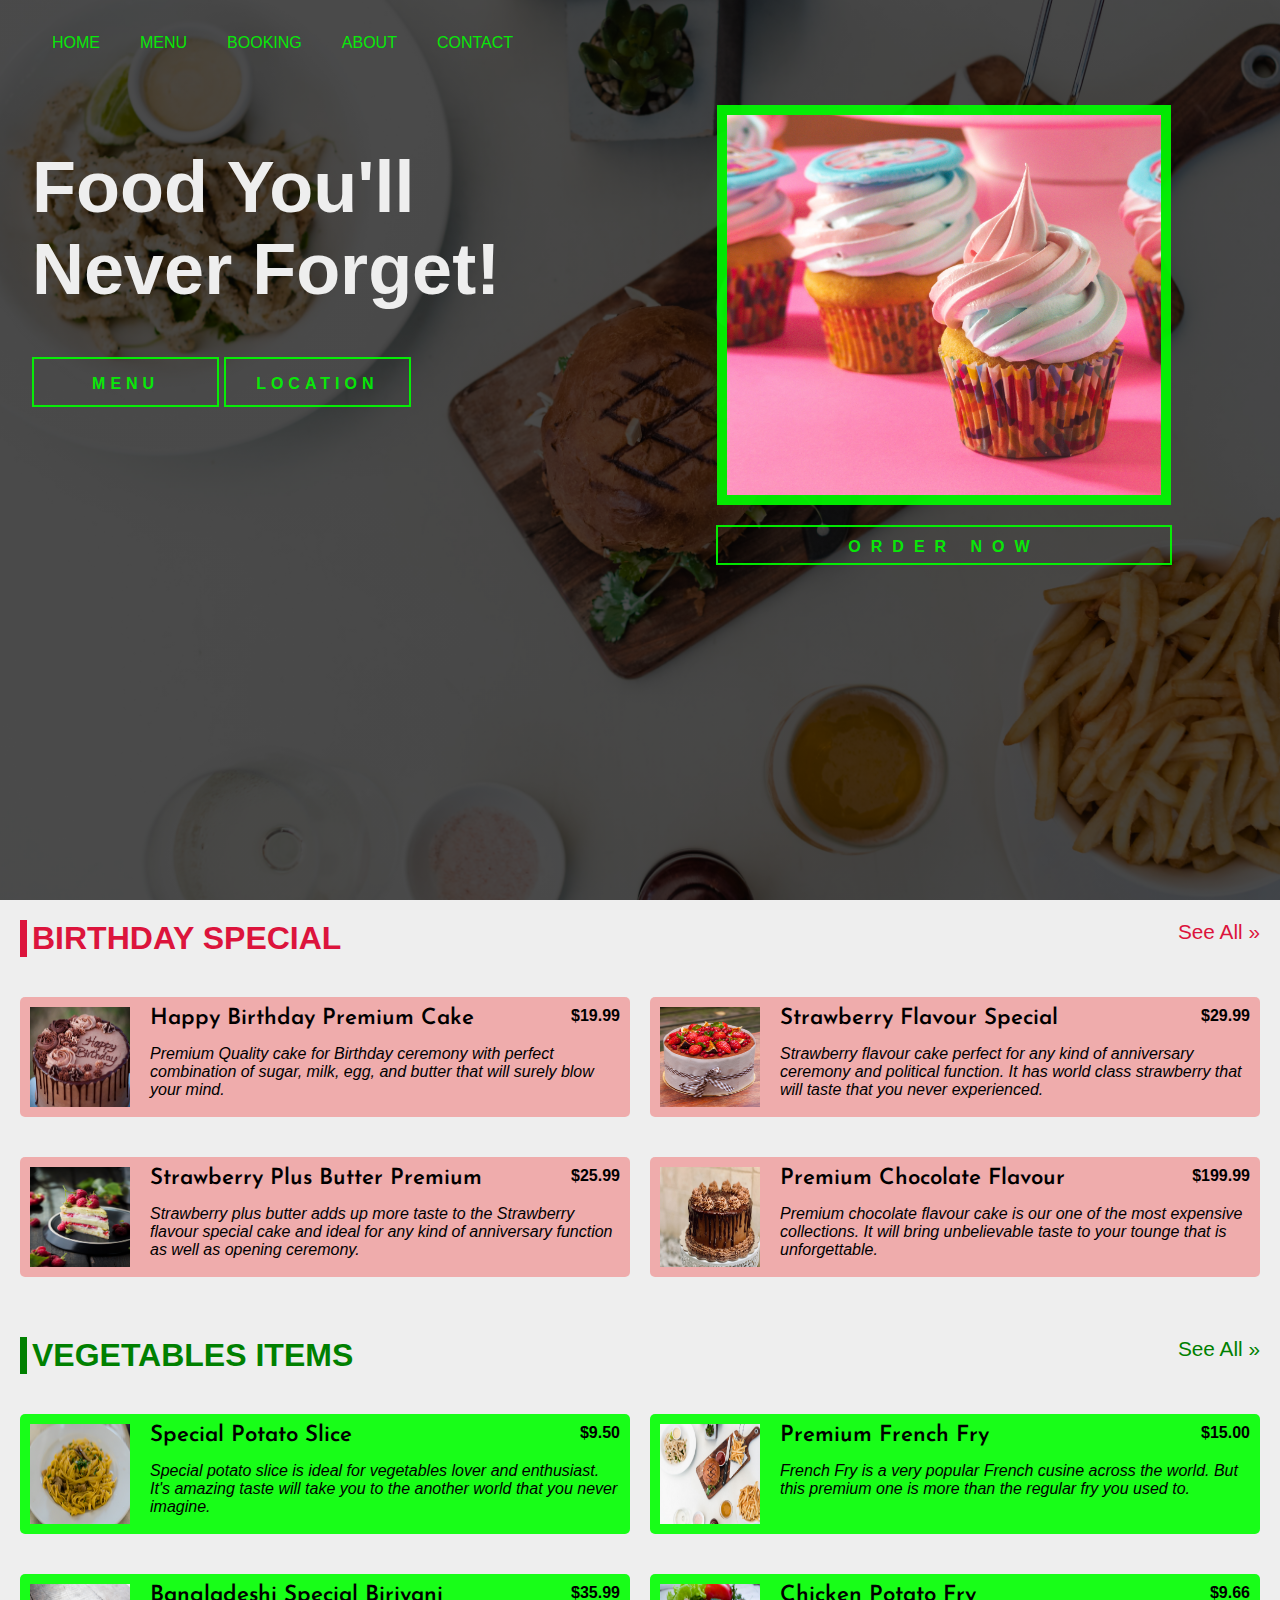
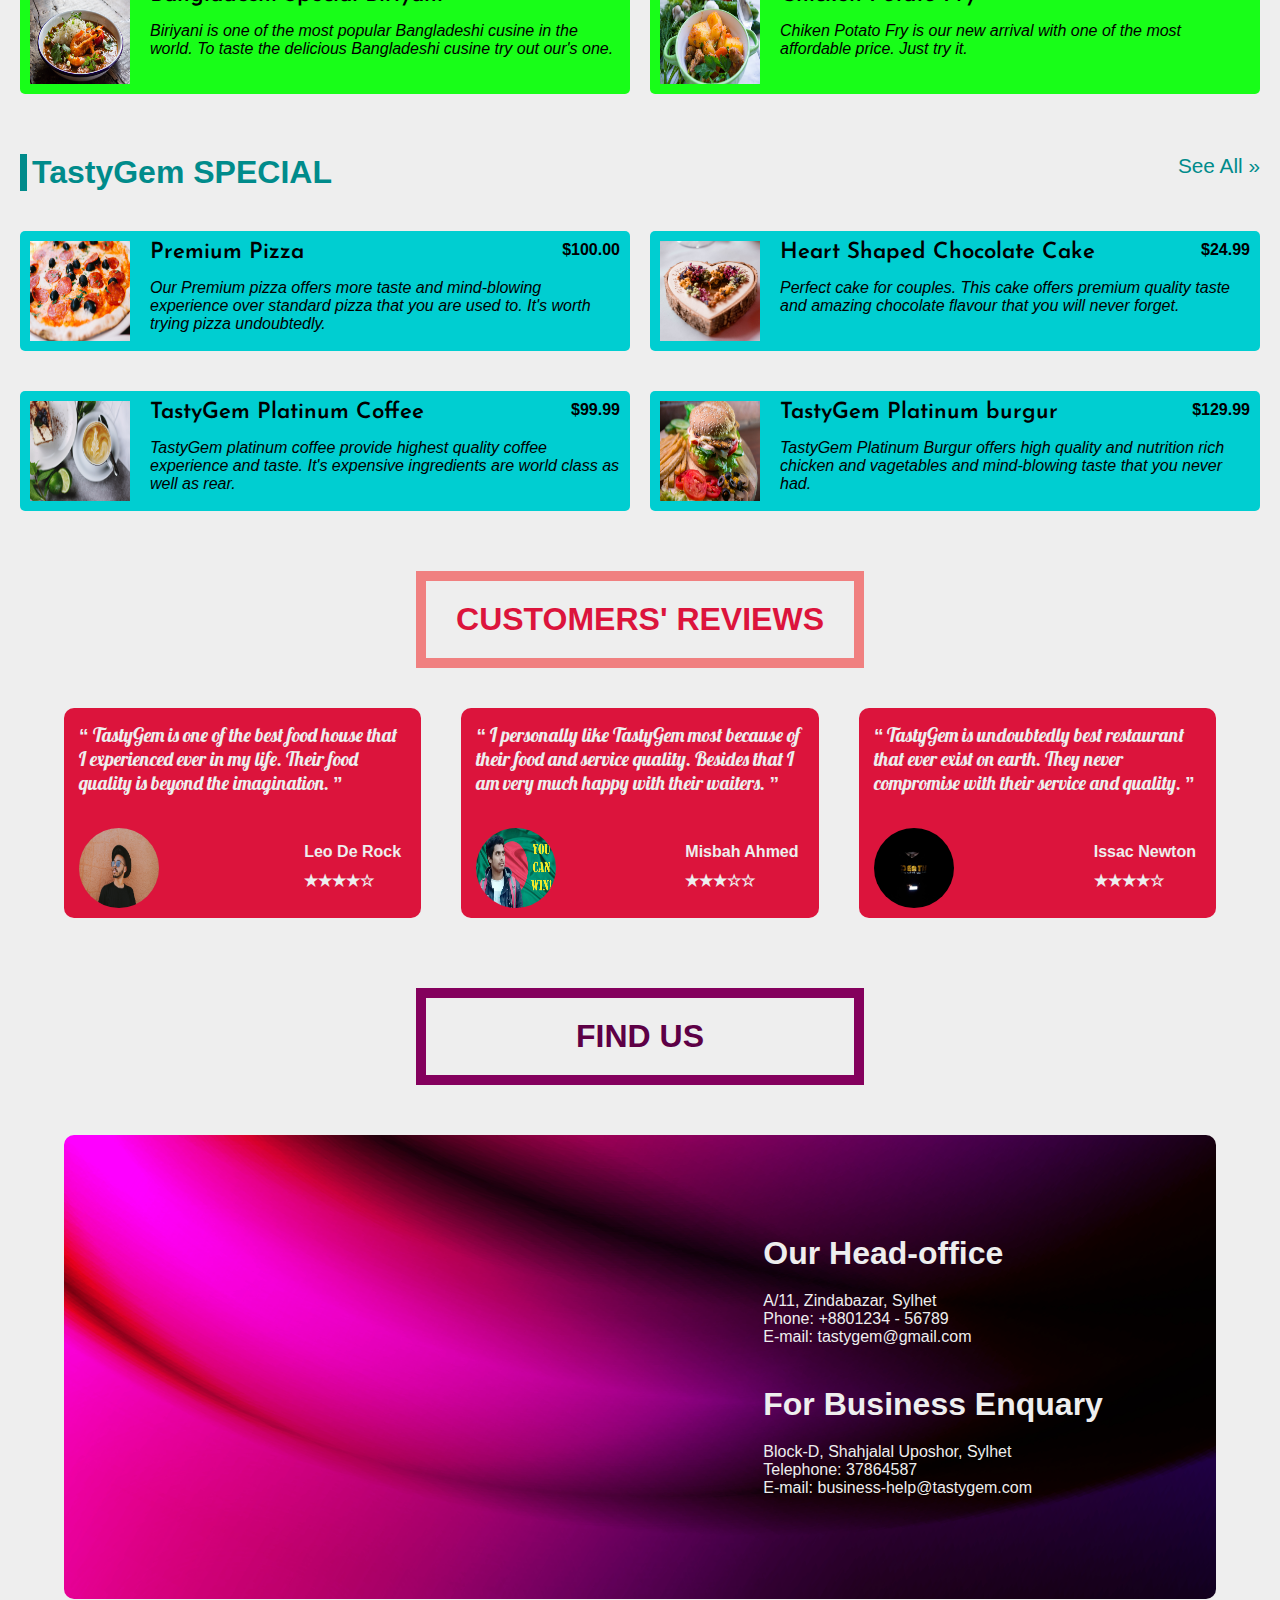
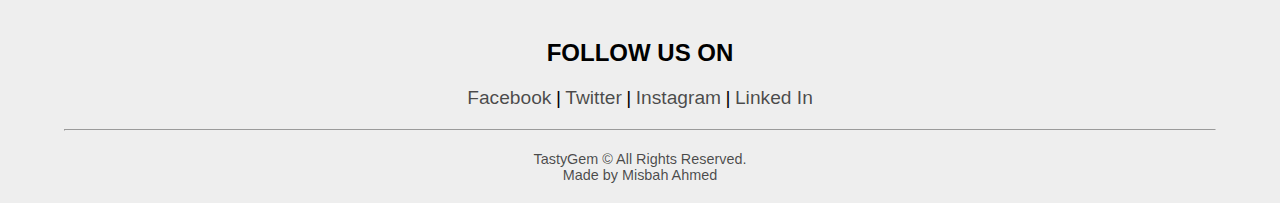
<file: index.html>
<!DOCTYPE html>
<html lang="en">
<head>
  <meta charset="UTF-8">
  <meta name="viewport" content="width=device-width, initial-scale=1.0">
  <meta http-equiv="X-UA-Compatible" content="ie=edge">
  <title>TastyGem - Food you'll never forget</title>
  <link rel="preconnect" href="https://fonts.googleapis.com">
<link rel="preconnect" href="https://fonts.gstatic.com" crossorigin>
<link href="https://fonts.googleapis.com/css2?family=Josefin+Sans&display=swap" rel="stylesheet">
  <link rel="stylesheet" href="style.css">
</head>
<body>
  <div class="main-container">
    <section id="header">
      <nav>
        <div class="navbar">
          <!--<h2>TastyGem</h2> -->
          <ul>
            <li><a href="index.html">HOME</a></li>
            <li><a href="menu.html">MENU</a></li>
            <li><a href="booking.html">BOOKING</a></li>
            <li><a href="about.html">ABOUT</a></li>
            <li><a href="contact.html">CONTACT</a></li>
          </ul>
        </div>
        <div class="nav-headlines">
          <div class="head-left">
            <h1>Food You'll<br>Never Forget!</h1>
            <div class="head-title-btn">
              <a href="#">MENU</a>
              <a href="#location">LOCATION</a>
            </div>
          </div>
          <div class="head-right">
            <div class="head-right-pic">
              <img src="pics/cake.jpg" alt="cake">
            </div>
            <div class="head-right-order-btn">
              <a href="#">ORDER NOW</a>
            </div>
          </div>
        </div>
      </nav>
    </section>

    <!-- Cake menu section -->
    <section id="menu-one">
      <div class="birthday-cake">
        <div class="b-cake-headline">
          <h1>BIRTHDAY SPECIAL</h1>
          <a href="#">See All &raquo;</a>
        </div>
        <div class="inner-birthday-cake-div">
          <div class="b-cake b-cake-one">
            <div class="inner-b-cake">
              <div class="inner-b-cake-pic">
                <img src="pics/birthday.jpg">
              </div>
              <div class="inner-b-cake-description">
                <div class="head-price">
                  <a href="#">Happy Birthday Premium Cake</a>
                  <p>$19.99</p>
                </div>
                <div class="head-description">
                  <p><em>Premium Quality cake for Birthday ceremony with perfect combination of sugar, milk, egg, and butter that will surely blow your mind.</em></p>
                </div>
              </div>
            </div>
          </div>

          <div class="b-cake b-cake-two">
            <div class="inner-b-cake">
              <div class="inner-b-cake-pic">
                <img src="pics/birthday-cake-2.jpg">
              </div>
              <div class="inner-b-cake-description">
                <div class="head-price">
                  <a href="#">Strawberry Flavour Special</a>
                  <p>$29.99</p>
                </div>
                <div class="head-description">
                  <p><em>Strawberry flavour cake perfect for any kind of anniversary ceremony and political function. It has world class strawberry that will taste that you never experienced.</em></p>
                </div>
              </div>
            </div>
          </div>

          <div class="b-cake b-cake-three">
            <div class="inner-b-cake">
              <div class="inner-b-cake-pic">
                <img src="pics/cake-2.jpg">
              </div>
              <div class="inner-b-cake-description">
                <div class="head-price">
                  <a href="#">Strawberry Plus Butter Premium</a>
                  <p>$25.99</p>
                </div>
                <div class="head-description">
                  <p><em>Strawberry plus butter adds up more taste to the Strawberry flavour special cake and ideal for any kind of anniversary function as well as opening ceremony.</em></p>
                </div>
              </div>
            </div>
          </div>

          <div class="b-cake b-cake-four">
            <div class="inner-b-cake">
              <div class="inner-b-cake-pic">
                <img src="pics/cake-4.jpg">
              </div>
              <div class="inner-b-cake-description">
                <div class="head-price">
                  <a href="#">Premium Chocolate Flavour</a>
                  <p>$199.99</p>
                </div>
                <div class="head-description">
                  <p><em>Premium chocolate flavour cake is our one of the most expensive collections. It will bring unbelievable taste to your tounge that is unforgettable.</em></p>
                </div>
              </div>
            </div>
          </div>
        </div>
      </div>
    </section>

    <!-- Menu two -->
    <section id="menu-two">
      <div class="birthday-cake">
        <div class="b-cake-headline">
          <h1 style="color: green;border-left: 7px solid green;">VEGETABLES ITEMS</h1>
          <a href="#" style="color: green;">See All &raquo;</a>
        </div>
        <div class="inner-birthday-cake-div">
          <div class="b-cake b-cake-one">
            <div class="inner-b-cake" style="background-color: rgba(0, 255, 0, 0.9);">
              <div class="inner-b-cake-pic">
                <img src="pics/food.jpg">
              </div>
              <div class="inner-b-cake-description">
                <div class="head-price">
                  <a href="#">Special Potato Slice</a>
                  <p>$9.50</p>
                </div>
                <div class="head-description">
                  <p><em>Special potato slice is ideal for vegetables lover and enthusiast. It's amazing taste will take you to the another world that you never imagine.</em></p>
                </div>
              </div>
            </div>
          </div>

          <div class="b-cake b-cake-two">
            <div class="inner-b-cake" style="background-color: rgba(0, 255, 0, 0.9);">
              <div class="inner-b-cake-pic">
                <img src="pics/food-2.jpg">
              </div>
              <div class="inner-b-cake-description">
                <div class="head-price">
                  <a href="#">Premium French Fry</a>
                  <p>$15.00</p>
                </div>
                <div class="head-description">
                  <p><em>French Fry is a very popular French cusine across the world. But this premium one is more than the regular fry you used to.</em></p>
                </div>
              </div>
            </div>
          </div>

          <div class="b-cake b-cake-three">
            <div class="inner-b-cake" style="background-color: rgba(0, 255, 0, 0.9);">
              <div class="inner-b-cake-pic">
                <img src="pics/food-3.jpg">
              </div>
              <div class="inner-b-cake-description">
                <div class="head-price">
                  <a href="#">Bangladeshi Special Biriyani</a>
                  <p>$35.99</p>
                </div>
                <div class="head-description">
                  <p><em>Biriyani is one of the most popular Bangladeshi cusine in the world. To taste the delicious Bangladeshi cusine try out our's one.</em></p>
                </div>
              </div>
            </div>
          </div>

          <div class="b-cake b-cake-four">
            <div class="inner-b-cake" style="background-color: rgba(0, 255, 0, 0.9);">
              <div class="inner-b-cake-pic">
                <img src="pics/food-4.jpg">
              </div>
              <div class="inner-b-cake-description">
                <div class="head-price">
                  <a href="#">Chicken Potato Fry</a>
                  <p>$9.66</p>
                </div>
                <div class="head-description">
                  <p><em>Chiken Potato Fry is our new arrival with one of the most affordable price. Just try it.</em></p>
                </div>
              </div>
            </div>
          </div>
        </div>
      </div>
    </section>

    <!-- Menu three -->
    <section id="menu-three">
      <div class="birthday-cake">
        <div class="b-cake-headline">
          <h1 style="color: darkcyan;border-left: 7px solid	darkcyan;">TastyGem SPECIAL</h1>
          <a href="#" style="color: darkcyan;">See All &raquo;</a>
        </div>
        <div class="inner-birthday-cake-div">
          <div class="b-cake b-cake-one">
            <div class="inner-b-cake" style="background-color: darkturquoise;">
              <div class="inner-b-cake-pic">
                <img src="pics/pizza.jpg">
              </div>
              <div class="inner-b-cake-description">
                <div class="head-price">
                  <a href="#">Premium Pizza</a>
                  <p>$100.00</p>
                </div>
                <div class="head-description">
                  <p><em>Our Premium pizza offers more taste and mind-blowing experience over standard pizza that you are used to. It's worth trying pizza undoubtedly.</em></p>
                </div>
              </div>
            </div>
          </div>

          <div class="b-cake b-cake-two">
            <div class="inner-b-cake" style="background-color: darkturquoise;">
              <div class="inner-b-cake-pic">
                <img src="pics/love-cake.jpg">
              </div>
              <div class="inner-b-cake-description">
                <div class="head-price">
                  <a href="#">Heart Shaped Chocolate Cake</a>
                  <p>$24.99</p>
                </div>
                <div class="head-description">
                  <p><em>Perfect cake for couples. This cake offers premium quality taste and amazing chocolate flavour that you will never forget.</em></p>
                </div>
              </div>
            </div>
          </div>

          <div class="b-cake b-cake-three">
            <div class="inner-b-cake" style="background-color: darkturquoise;">
              <div class="inner-b-cake-pic">
                <img src="pics/coffee-2.jpg">
              </div>
              <div class="inner-b-cake-description">
                <div class="head-price">
                  <a href="#">TastyGem Platinum Coffee</a>
                  <p>$99.99</p>
                </div>
                <div class="head-description">
                  <p><em>TastyGem platinum coffee provide highest quality coffee experience and taste. It's expensive ingredients are world class as well as rear.</em></p>
                </div>
              </div>
            </div>
          </div>

          <div class="b-cake b-cake-four">
            <div class="inner-b-cake" style="background-color: darkturquoise;">
              <div class="inner-b-cake-pic">
                <img src="pics/burgur.jpg">
              </div>
              <div class="inner-b-cake-description">
                <div class="head-price">
                  <a href="#">TastyGem Platinum burgur</a>
                  <p>$129.99</p>
                </div>
                <div class="head-description">
                  <p><em>TastyGem Platinum Burgur offers high quality and nutrition rich chicken and vagetables and mind-blowing taste that you never had.</em></p>
                </div>
              </div>
            </div>
          </div>
        </div>
      </div>
    </section>

    <!-- Customer reviews section -->
    <section id="customer-review">
      <div class="review-headline">
        <h1>CUSTOMERS' REVIEWS</h1>
      </div>
      <div class="inner-customer-review-div">
        <div class="customer-card">
            <div class="customer-quota">
              <p>
                <span>&ldquo;</span> TastyGem is one of the best food house that I experienced ever in my life. Their food quality is beyond the imagination. <span>&rdquo;</span>
              </p>
            </div>
            <div class="customer-detail">
              <div class="customer-pic">
                <img src="pics/men1.jpg">
              </div>
              <div class="customer-name">
                <p>Leo De Rock</p>
                <p>&#9733;&#9733;&#9733;&#9733;&#9734;</p>
              </div>
            </div>
        </div>

        <div class="customer-card">
          <div class="customer-quota">
            <p>
              <span>&ldquo;</span> I personally like TastyGem most because of their food and service quality. Besides that I am very much happy with their waiters. <span>&rdquo;</span>
            </p>
          </div>
          <div class="customer-detail">
            <div class="customer-pic">
              <img src="pics/mypic.jpeg">
            </div>
            <div class="customer-name">
              <p>Misbah Ahmed</p>
              <p>&#9733;&#9733;&#9733;&#9734;&#9734;</p>
            </div>
          </div>
        </div>

        <div class="customer-card">
          <div class="customer-quota">
            <p>
              <span>&ldquo;</span> TastyGem is undoubtedly best restaurant that ever exist on earth. They never compromise with their service and quality. <span>&rdquo;</span>
            </p>
          </div>
          <div class="customer-detail">
            <div class="customer-pic">
              <img src="pics/profile.jpg">
            </div>
            <div class="customer-name">
              <p>Issac Newton</p>
              <p>&#9733;&#9733;&#9733;&#9733;&#9734;</p>
            </div>
          </div>
        </div>
      </div>
    </section>

    <!-- Our location section -->
    <section id="location">
      <div class="locattion-headline">
        <h1>FIND US</h1>
      </div>
      <div class="inner-location-div">
        <div class="location-left">
          <iframe class="google-maps" src="https://www.google.com/maps/embed?pb=!1m18!1m12!1m3!1d57903.12952434267!2d91.82596218911583!3d24.899837316953846!2m3!1f0!2f0!3f0!3m2!1i1024!2i768!4f13.1!3m3!1m2!1s0x375054d3d270329f%3A0xf58ef93431f67382!2sSylhet!5e0!3m2!1sen!2sbd!4v1628600588451!5m2!1sen!2sbd" width="400" height="300" style="border:0;" allowfullscreen="" loading="lazy"></iframe>
        </div>
        <div class="location-right">
          <div class="inner-location-right">
            <div class="headoffice-location">
              <h1>Our Head-office</h1>
              <p>A/11, Zindabazar, Sylhet</p>
              <p>Phone: +8801234 - 56789</p>
              <p>E-mail: tastygem@gmail.com</p>
            </div>
            <div class="business-address">
              <h1>For Business Enquary</h1>
              <p>Block-D, Shahjalal Uposhor, Sylhet</p>
              <p>Telephone: 37864587</p>
              <p>E-mail: business-help@tastygem.com</p>
            </div>
          </div>
        </div>
      </div>
    </section>

    <!-- footer section -->
    <section id="footer">
      <div class="footer-up">
        <h1>BROWSE OTHER PAGES</h1>
        <ul>
          <li><a href="menu.html">MENU</a></li>
          <li><a href="booking.html">BOOKING</a></li>
          <li><a href="contact.html">CONTACT</a></li>
          <li><a href="about.html">ABOUT</a></li>
        </ul>
      </div>
      <div class="footer-down">
        <h1>FOLLOW US ON</h1>
        <div class="social-media-links">
          <p><a href="#">Facebook</a>  <span>|</span>  <a href="#">Twitter</a>  <span>|</span>  <a href="#">Instagram</a>  <span>|</span>  <a href="#">Linked In</a></p>
          <hr>
          <div class="copyright">
            <p>TastyGem &copy All Rights Reserved.</p>
            <p>Made by Misbah Ahmed</p>
          </div>
        </div>
      </div>
    </section>
  </div>
</body>
</html>
</file>
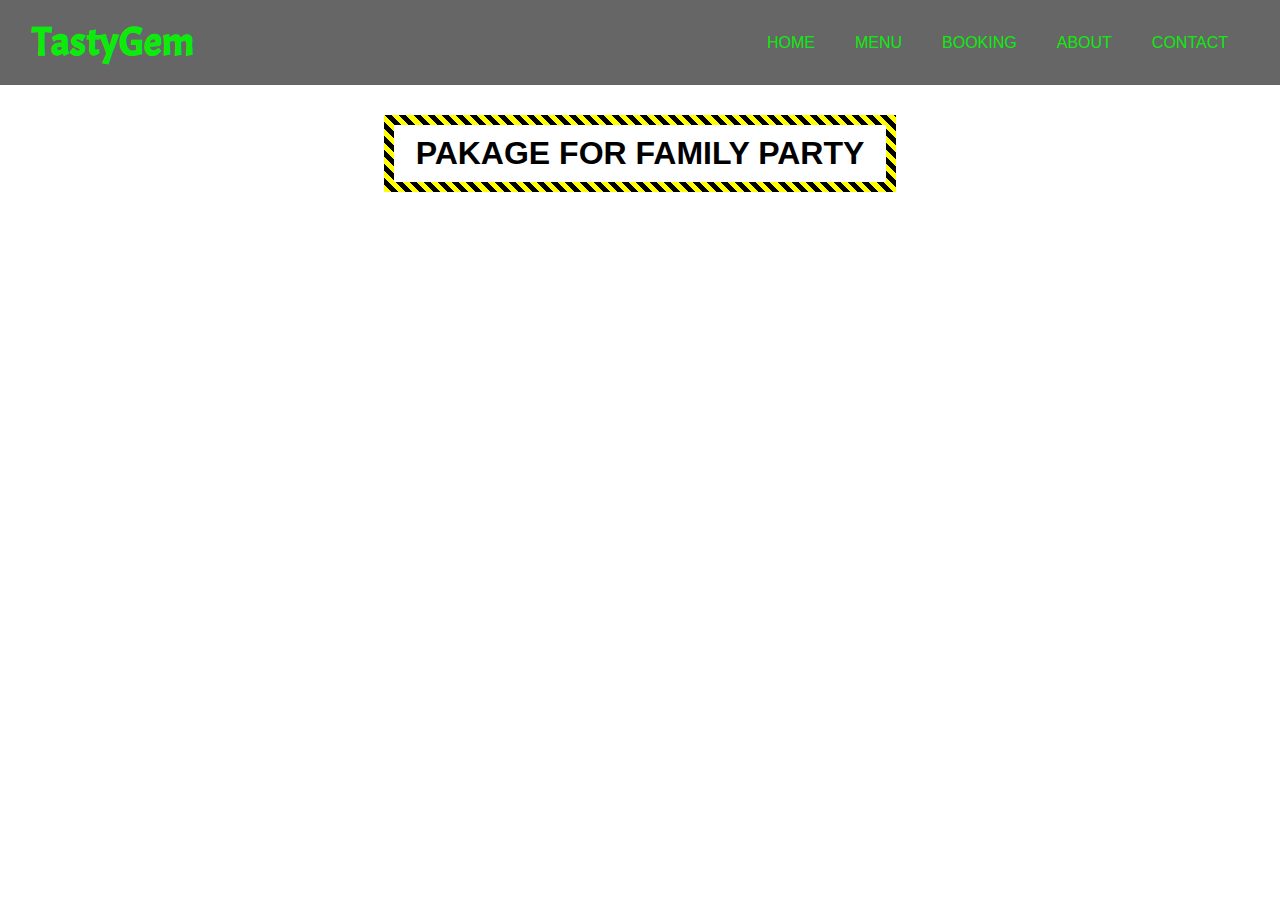
<file: booking.html>
<!DOCTYPE html>
<html lang="en">
<head>
  <meta charset="UTF-8">
  <meta name="viewport" content="width=device-width, initial-scale=1.0">
  <meta http-equiv="X-UA-Compatible" content="ie=edge">
  <title>Book one of our high qualty pakages - TastyGem</title>
  <link rel="stylesheet" href="booking.css">
</head>
<body>
  <section id="header">
    <div class="navbar">
      <h2>TastyGem</h2>
      <ul>
        <li><a href="index.html">HOME</a></li>
        <li><a href="menu.html">MENU</a></li>
        <li><a href="booking.html">BOOKING</a></li>
        <li><a href="about.html">ABOUT</a></li>
        <li><a href="contact.html">CONTACT</a></li>
      </ul>
    </div>
  </section>

  <!-- Pakage card section -->
  <section id="pakage pakage-one">
    <div class="pakage-headline">
      <h1>PAKAGE FOR FAMILY PARTY</h1>
    </div>
  </section>
</body>
</html>
</file>
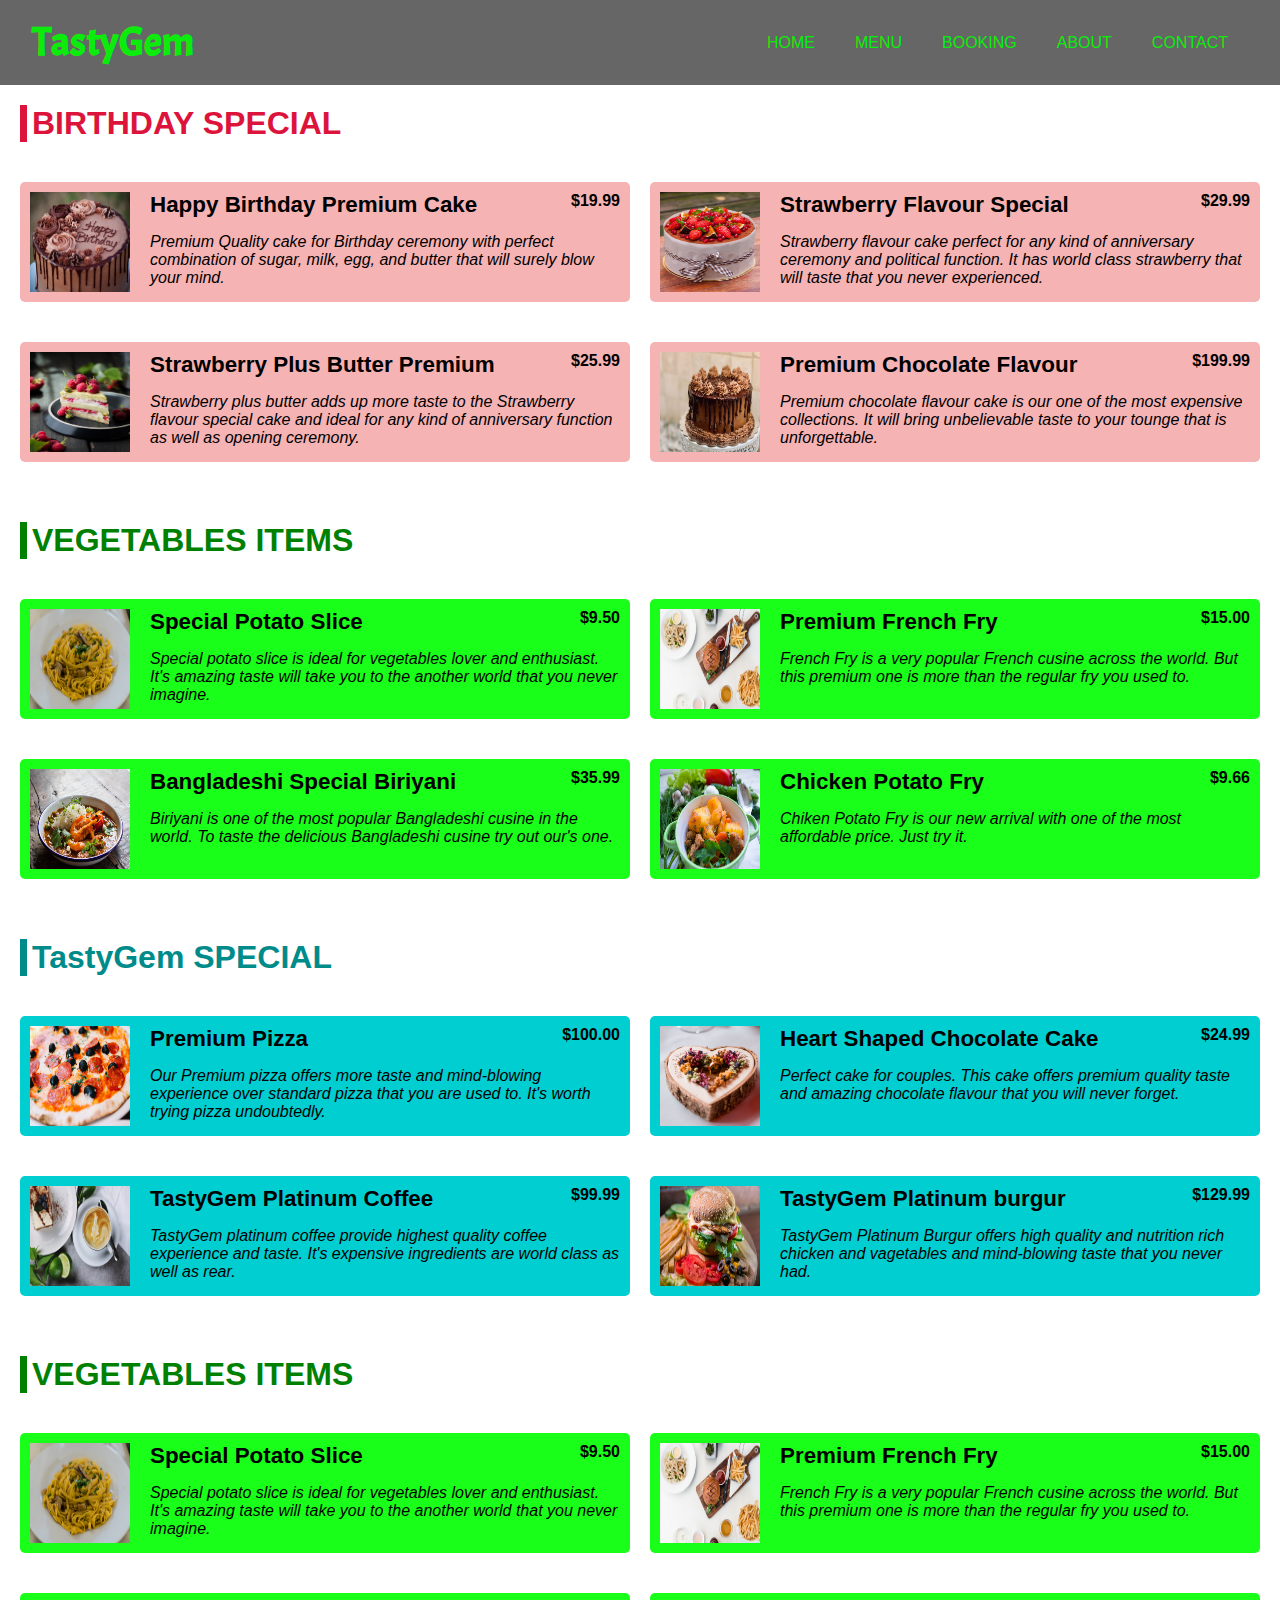
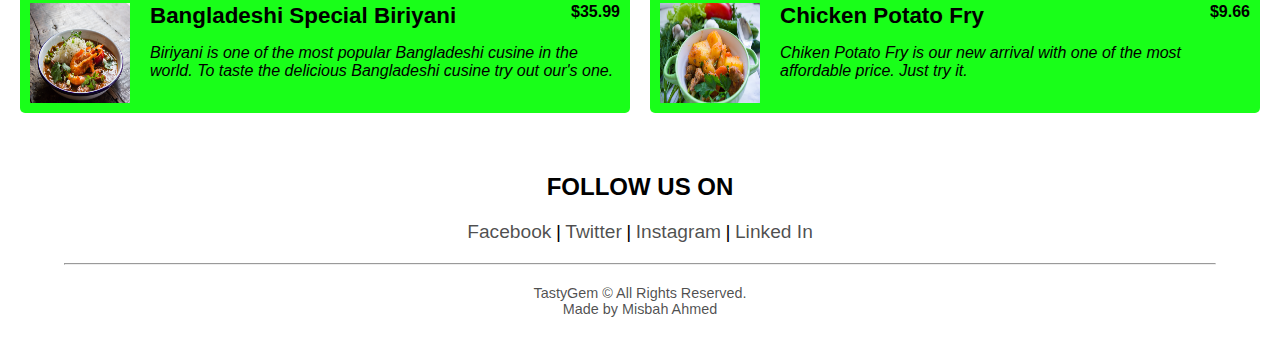
<file: menu.html>
<!DOCTYPE html>
<html lang="en">
<head>
  <meta charset="UTF-8">
  <meta name="viewport" content="width=device-width, initial-scale=1.0">
  <meta http-equiv="X-UA-Compatible" content="ie=edge">
  <title>Menu - TastyGem</title>
  <link rel="stylesheet" href="menu.css">
</head>
<body>
  <section id="header">
    <div class="navbar">
      <h2>TastyGem</h2>
      <ul>
        <li><a href="index.html">HOME</a></li>
        <li><a href="menu.html">MENU</a></li>
        <li><a href="booking.html">BOOKING</a></li>
        <li><a href="about.html">ABOUT</a></li>
        <li><a href="contact.html">CONTACT</a></li>
      </ul>
    </div>
  </section>

  <!-- Cake menu section -->
  <section id="menu-one">
    <div class="birthday-cake">
      <div class="b-cake-headline">
        <h1>BIRTHDAY SPECIAL</h1>
      </div>
      <div class="inner-birthday-cake-div">
        <div class="b-cake b-cake-one">
          <div class="inner-b-cake">
            <div class="inner-b-cake-pic">
              <img src="pics/birthday.jpg">
            </div>
            <div class="inner-b-cake-description">
              <div class="head-price">
                <a href="#">Happy Birthday Premium Cake</a>
                <p>$19.99</p>
              </div>
              <div class="head-description">
                <p><em>Premium Quality cake for Birthday ceremony with perfect combination of sugar, milk, egg, and butter that will surely blow your mind.</em></p>
              </div>
            </div>
          </div>
        </div>

        <div class="b-cake b-cake-two">
          <div class="inner-b-cake">
            <div class="inner-b-cake-pic">
              <img src="pics/birthday-cake-2.jpg">
            </div>
            <div class="inner-b-cake-description">
              <div class="head-price">
                <a href="#">Strawberry Flavour Special</a>
                <p>$29.99</p>
              </div>
              <div class="head-description">
                <p><em>Strawberry flavour cake perfect for any kind of anniversary ceremony and political function. It has world class strawberry that will taste that you never experienced.</em></p>
              </div>
            </div>
          </div>
        </div>

        <div class="b-cake b-cake-three">
          <div class="inner-b-cake">
            <div class="inner-b-cake-pic">
              <img src="pics/cake-2.jpg">
            </div>
            <div class="inner-b-cake-description">
              <div class="head-price">
                <a href="#">Strawberry Plus Butter Premium</a>
                <p>$25.99</p>
              </div>
              <div class="head-description">
                <p><em>Strawberry plus butter adds up more taste to the Strawberry flavour special cake and ideal for any kind of anniversary function as well as opening ceremony.</em></p>
              </div>
            </div>
          </div>
        </div>

        <div class="b-cake b-cake-four">
          <div class="inner-b-cake">
            <div class="inner-b-cake-pic">
              <img src="pics/cake-4.jpg">
            </div>
            <div class="inner-b-cake-description">
              <div class="head-price">
                <a href="#">Premium Chocolate Flavour</a>
                <p>$199.99</p>
              </div>
              <div class="head-description">
                <p><em>Premium chocolate flavour cake is our one of the most expensive collections. It will bring unbelievable taste to your tounge that is unforgettable.</em></p>
              </div>
            </div>
          </div>
        </div>
      </div>
    </div>
  </section>

  <!-- Menu two -->
  <section id="menu-two">
    <div class="birthday-cake">
      <div class="b-cake-headline">
        <h1 style="color: green;border-left: 7px solid green;">VEGETABLES ITEMS</h1>
      </div>
      <div class="inner-birthday-cake-div">
        <div class="b-cake b-cake-one">
          <div class="inner-b-cake" style="background-color: rgba(0, 255, 0, 0.9);">
            <div class="inner-b-cake-pic">
              <img src="pics/food.jpg">
            </div>
            <div class="inner-b-cake-description">
              <div class="head-price">
                <a href="#">Special Potato Slice</a>
                <p>$9.50</p>
              </div>
              <div class="head-description">
                <p><em>Special potato slice is ideal for vegetables lover and enthusiast. It's amazing taste will take you to the another world that you never imagine.</em></p>
              </div>
            </div>
          </div>
        </div>

        <div class="b-cake b-cake-two">
          <div class="inner-b-cake" style="background-color: rgba(0, 255, 0, 0.9);">
            <div class="inner-b-cake-pic">
              <img src="pics/food-2.jpg">
            </div>
            <div class="inner-b-cake-description">
              <div class="head-price">
                <a href="#">Premium French Fry</a>
                <p>$15.00</p>
              </div>
              <div class="head-description">
                <p><em>French Fry is a very popular French cusine across the world. But this premium one is more than the regular fry you used to.</em></p>
              </div>
            </div>
          </div>
        </div>

        <div class="b-cake b-cake-three">
          <div class="inner-b-cake" style="background-color: rgba(0, 255, 0, 0.9);">
            <div class="inner-b-cake-pic">
              <img src="pics/food-3.jpg">
            </div>
            <div class="inner-b-cake-description">
              <div class="head-price">
                <a href="#">Bangladeshi Special Biriyani</a>
                <p>$35.99</p>
              </div>
              <div class="head-description">
                <p><em>Biriyani is one of the most popular Bangladeshi cusine in the world. To taste the delicious Bangladeshi cusine try out our's one.</em></p>
              </div>
            </div>
          </div>
        </div>

        <div class="b-cake b-cake-four">
          <div class="inner-b-cake" style="background-color: rgba(0, 255, 0, 0.9);">
            <div class="inner-b-cake-pic">
              <img src="pics/food-4.jpg">
            </div>
            <div class="inner-b-cake-description">
              <div class="head-price">
                <a href="#">Chicken Potato Fry</a>
                <p>$9.66</p>
              </div>
              <div class="head-description">
                <p><em>Chiken Potato Fry is our new arrival with one of the most affordable price. Just try it.</em></p>
              </div>
            </div>
          </div>
        </div>
      </div>
    </div>
  </section>

  <!-- Menu three -->
  <section id="menu-three">
    <div class="birthday-cake">
      <div class="b-cake-headline">
        <h1 style="color: darkcyan;border-left: 7px solid	darkcyan;">TastyGem SPECIAL</h1>
      </div>
      <div class="inner-birthday-cake-div">
        <div class="b-cake b-cake-one">
          <div class="inner-b-cake" style="background-color: darkturquoise;">
            <div class="inner-b-cake-pic">
              <img src="pics/pizza.jpg">
            </div>
            <div class="inner-b-cake-description">
              <div class="head-price">
                <a href="#">Premium Pizza</a>
                <p>$100.00</p>
              </div>
              <div class="head-description">
                <p><em>Our Premium pizza offers more taste and mind-blowing experience over standard pizza that you are used to. It's worth trying pizza undoubtedly.</em></p>
              </div>
            </div>
          </div>
        </div>

        <div class="b-cake b-cake-two">
          <div class="inner-b-cake" style="background-color: darkturquoise;">
            <div class="inner-b-cake-pic">
              <img src="pics/love-cake.jpg">
            </div>
            <div class="inner-b-cake-description">
              <div class="head-price">
                <a href="#">Heart Shaped Chocolate Cake</a>
                <p>$24.99</p>
              </div>
              <div class="head-description">
                <p><em>Perfect cake for couples. This cake offers premium quality taste and amazing chocolate flavour that you will never forget.</em></p>
              </div>
            </div>
          </div>
        </div>

        <div class="b-cake b-cake-three">
          <div class="inner-b-cake" style="background-color: darkturquoise;">
            <div class="inner-b-cake-pic">
              <img src="pics/coffee-2.jpg">
            </div>
            <div class="inner-b-cake-description">
              <div class="head-price">
                <a href="#">TastyGem Platinum Coffee</a>
                <p>$99.99</p>
              </div>
              <div class="head-description">
                <p><em>TastyGem platinum coffee provide highest quality coffee experience and taste. It's expensive ingredients are world class as well as rear.</em></p>
              </div>
            </div>
          </div>
        </div>

        <div class="b-cake b-cake-four">
          <div class="inner-b-cake" style="background-color: darkturquoise;">
            <div class="inner-b-cake-pic">
              <img src="pics/burgur.jpg">
            </div>
            <div class="inner-b-cake-description">
              <div class="head-price">
                <a href="#">TastyGem Platinum burgur</a>
                <p>$129.99</p>
              </div>
              <div class="head-description">
                <p><em>TastyGem Platinum Burgur offers high quality and nutrition rich chicken and vagetables and mind-blowing taste that you never had.</em></p>
              </div>
            </div>
          </div>
        </div>
      </div>
    </div>
  </section>

  <!-- Menu four -->
  <section id="menu-two">
    <div class="birthday-cake">
      <div class="b-cake-headline">
        <h1 style="color: green;border-left: 7px solid green;">VEGETABLES ITEMS</h1>
      </div>
      <div class="inner-birthday-cake-div">
        <div class="b-cake b-cake-one">
          <div class="inner-b-cake" style="background-color: rgba(0, 255, 0, 0.9);">
            <div class="inner-b-cake-pic">
              <img src="pics/food.jpg">
            </div>
            <div class="inner-b-cake-description">
              <div class="head-price">
                <a href="#">Special Potato Slice</a>
                <p>$9.50</p>
              </div>
              <div class="head-description">
                <p><em>Special potato slice is ideal for vegetables lover and enthusiast. It's amazing taste will take you to the another world that you never imagine.</em></p>
              </div>
            </div>
          </div>
        </div>

        <div class="b-cake b-cake-two">
          <div class="inner-b-cake" style="background-color: rgba(0, 255, 0, 0.9);">
            <div class="inner-b-cake-pic">
              <img src="pics/food-2.jpg">
            </div>
            <div class="inner-b-cake-description">
              <div class="head-price">
                <a href="#">Premium French Fry</a>
                <p>$15.00</p>
              </div>
              <div class="head-description">
                <p><em>French Fry is a very popular French cusine across the world. But this premium one is more than the regular fry you used to.</em></p>
              </div>
            </div>
          </div>
        </div>

        <div class="b-cake b-cake-three">
          <div class="inner-b-cake" style="background-color: rgba(0, 255, 0, 0.9);">
            <div class="inner-b-cake-pic">
              <img src="pics/food-3.jpg">
            </div>
            <div class="inner-b-cake-description">
              <div class="head-price">
                <a href="#">Bangladeshi Special Biriyani</a>
                <p>$35.99</p>
              </div>
              <div class="head-description">
                <p><em>Biriyani is one of the most popular Bangladeshi cusine in the world. To taste the delicious Bangladeshi cusine try out our's one.</em></p>
              </div>
            </div>
          </div>
        </div>

        <div class="b-cake b-cake-four">
          <div class="inner-b-cake" style="background-color: rgba(0, 255, 0, 0.9);">
            <div class="inner-b-cake-pic">
              <img src="pics/food-4.jpg">
            </div>
            <div class="inner-b-cake-description">
              <div class="head-price">
                <a href="#">Chicken Potato Fry</a>
                <p>$9.66</p>
              </div>
              <div class="head-description">
                <p><em>Chiken Potato Fry is our new arrival with one of the most affordable price. Just try it.</em></p>
              </div>
            </div>
          </div>
        </div>
      </div>
    </div>
  </section>

  <!-- footer section -->
  <section id="footer">
    <div class="footer-up">
      <h1>BROWSE OTHER PAGES</h1>
      <ul>
        <li><a href="menu.html">MENU</a></li>
        <li><a href="#">BOOKING</a></li>
        <li><a href="#">CONTACT</a></li>
        <li><a href="#">ABOUT</a></li>
      </ul>
    </div>
    <div class="footer-down">
      <h1>FOLLOW US ON</h1>
      <div class="social-media-links">
        <p><a href="#">Facebook</a>  <span>|</span>  <a href="#">Twitter</a>  <span>|</span>  <a href="#">Instagram</a>  <span>|</span>  <a href="#">Linked In</a></p>
        <hr>
        <div class="copyright">
          <p>TastyGem &copy All Rights Reserved.</p>
          <p>Made by Misbah Ahmed</p>
        </div>
      </div>
    </div>
  </section>
</body>
</html>
</file>
<file: style.css>
@import url('https://fonts.googleapis.com/css2?family=Lobster&display=swap');
@import url('https://fonts.googleapis.com/css2?family=Acme&display=swap');

*{
  margin: 0;
  padding: 0;
  box-sizing: border-box;
  font-family: sans-serif;
}
body{
  scroll-behavior: smooth;
}
.main-container{
  overflow: hidden;
  background-color: #eee;
}

#header{
  width: 100vw;
  height: 100vh;
  background-image: linear-gradient(rgba(0, 0, 0, 0.7), rgba(0, 0, 0, 0.7), rgba(0, 0, 0, 0.7)), url(pics/food-2.jpg);
  background-position: center;
  background-size: cover;
}
.navbar{
  width: 95%;
  height: 85px;
  margin: auto;
  display: flex;
  justify-content: space-between;
}
h2{
  font-size: 2.5em;
  line-height: 85px;
  font-family: 'Acme', sans-serif;
  color: rgba(0, 255, 0, 0.9);
}
.navbar ul{
  display: flex;
}
.navbar ul li{
  list-style: none;
}
.navbar ul li a{
  text-decoration: none;
  color: rgba(0, 255, 0, 0.9);
  font-size: 1em;
  line-height: 85px;
  margin: 0 20px;
  font-weight: 500;
}
.navbar ul li a:hover{
  color: rgba(0, 255, 0, 0.6);
}
nav .nav-headlines {
  width: 95%;
  display: flex;
  margin: auto;
  justify-content: space-between;
}
.nav-headlines .head-left{
  margin-top: 5%;
}
.nav-headlines .head-left > h1{
  font-size: 4.5em;
  color: #eee;
}
.nav-headlines .head-left .head-title-btn{
  margin-top: 10%;
}
.nav-headlines .head-left .head-title-btn a{
  display: inline-block;
  width: 40%;
  height: 50px;
  text-align: center;
  line-height: 50px;
  letter-spacing: 5px;
  font-size: 1em;
  font-weight: 600;
  text-decoration: none;
  color: rgba(0, 255, 0, 0.9);
  border: 2px solid rgba(0, 255, 0, 0.9);
  transition: 0.2s;
}
.nav-headlines .head-left .head-title-btn a:hover{
  background: rgba(0, 255, 0, 0.9);
  color: #4c4c4c;
}

nav .nav-headlines .head-right{
  width: 50%;
  height: 500px;
}
nav .nav-headlines .head-right .head-right-pic{
  margin: 20px;
}
nav .nav-headlines .head-right .head-right-pic img{
  width: 80%;
  height: 400px;
  display: block;
  margin: auto;
  border: 10px solid rgba(0, 255, 0, 0.9);
}
nav .nav-headlines .head-right .head-right-order-btn a{
  width: 75%;
  height: 40px;
  line-height: 40px;
  text-decoration: none;
  border: 2px solid rgba(0, 255, 0, 0.9);
  color: rgba(0, 255, 0, 0.9);
  display:block;
  margin: auto;
  font-size: 1em;
  letter-spacing: 10px;
  font-weight: 600;
  text-align: center;
  transition: 0.2s;
}
nav .nav-headlines .head-right .head-right-order-btn a:hover{
  background: rgba(0, 255, 0, 0.9);
  color: #4c4c4c;
}

@media screen and (max-width: 700px){
  h2{
    width: 100%;
    font-size: 1.9em;
    text-align: center;
  }
  .navbar ul{
    display: none;
  }
  nav .nav-headlines{
    flex-direction: column;
  }
  .nav-headlines .head-left > h1{
    font-size: 2em;
  }
  .nav-headlines .head-left{
    width: 100%;
    text-align: center;
  }
  .nav-headlines .head-left .head-title-btn a{
    display: inline-block;
    width: 40%;
    height: 30px;
    line-height: 30px;
    letter-spacing: 3px;
    font-size: 0.55em;
  }
  nav .nav-headlines .head-right{
    width: 100%;
    height: 500px;
  }
  nav .nav-headlines .head-right .head-right-pic{
    margin: 30px;
  }
  nav .nav-headlines .head-right .head-right-pic img{
    width: 90%;
    height: 250px;
  }
}

/*** Menu section ***/

.birthday-cake{
  width: 100vw;
  height: auto;
}
.b-cake-headline{
  padding: 20px;
  display: flex;
  justify-content: space-between;
}
.b-cake-headline > h1{
  font-size: 2em;
  padding: 0 5px;
  color: crimson;
  border-left: 7px solid crimson;
}
.b-cake-headline > a{
  text-decoration: none;
  font-size: 1.3em;
  color: black;
  color: crimson;
  font-weight: 500;
}
.b-cake-headline > a:hover{
  color: blue;
}
.inner-birthday-cake-div{
  margin: 20px;
  display: grid;
  grid-template-columns: 1fr 1fr;
  grid-gap: 20px;
}
.b-cake{
  padding: 0 0 20px 0;
}
.inner-b-cake{
  background-color: rgba(240,128,128, 0.6);
  display: grid;
  padding: 10px;
  border-radius: 5px;
  grid-template-columns: 120px 1fr;
  transition: 0.3s;
}
.inner-b-cake:hover{
  box-shadow: 0 0 20px 0 rgba(240,128,128, 0.5);
}
.head-price{
  padding: 0;
  margin: 0;
  box-sizing: border-box;
  display: flex;
  padding-bottom: 15px;
  justify-content: space-between;
}
.head-price > a{
  width: 85%;
  text-decoration: none;
  font-weight: 600;
  font-size: 1.4em;
  color: black;
  font-family: 'Josefin Sans', sans-serif;
  transition: 0.2s;
}
.head-price > a:hover{
  color: blue;
}
.head-price > p{
  font-weight: 600;
}
#menu-one .inner-b-cake-pic{
  width: 100px;
  height: 100px;
}
#menu-one .inner-b-cake-pic img{
  width: 100%;
  height: 100%;
}

@media screen and (max-width: 700px){
  .b-cake-headline > h1{
    font-size: 0.8em;
    display: flex;
    justify-content: center;
    align-items: center;
  }
  .b-cake{
    padding: 3px 0;
  }
  .b-cake-headline > a{
    font-size: 0.8em;
  }
  .head-price > a{
    width: 60%;
  }
  .inner-birthday-cake-div{
    grid-template-columns: 1fr;
  }
  #menu-one .inner-b-cake-pic{
    width: 50px;
    height: 50px;
  }
  .inner-b-cake{
    background-color: rgba(240,128,128, 0.6);
    display: grid;
    padding: 5px;
    grid-template-columns: 60px 1fr;
  }
  .head-price > a{
    text-decoration: none;
    font-weight: 600;
    font-size: 0.8em;
  }
  .head-description > p{
    display: none;
  }
}

/*** Menu two styles ***/
#menu-two .inner-b-cake-pic{
  width: 100px;
  height: 100px;
}
#menu-two .inner-b-cake-pic img{
  width: 100%;
  height: 100%;
}

@media screen and (max-width: 700px){
  #menu-two .inner-b-cake-pic{
    width: 50px;
    height: 50px;
  }
}

/*** Menu three styles ***/
#menu-three .inner-b-cake-pic{
  width: 100px;
  height: 100px;
}
#menu-three .inner-b-cake-pic img{
  width: 100%;
  height: 100%;
}

@media screen and (max-width: 700px){
  #menu-three .inner-b-cake-pic{
    width: 50px;
    height: 50px;
  }
}

/*** Customer review section ***/
#customer-review{
  width: 100vw;
  height: auto;
}
.review-headline{
  margin: 40px 0;
}
.review-headline > h1{
  width: 35%;
  text-align: center;
  display: block;
  margin: auto;
  padding: 20px;
  font-size: 2em;
  color: crimson;
  border: 10px solid lightcoral;
}
.inner-customer-review-div{
  width: 90%;
  display: flex;
  margin: 40px auto;
  justify-content: space-between;
}
.customer-card{
  width: 31%;
  height: 210px;
  background-color: crimson;
  color: #eee;
  border-radius: 10px;
}
.customer-quota{
  width: 100%;
  height: 105px;
  padding: 15px;
}
.customer-quota p{
  font-size: 1.2em;
  font-weight: 500;
  font-family: 'Lobster', cursive;
}
.customer-quota p span{
  font-weight: 600;
}
.customer-detail{
  width: 100%;
  height: 90px;
  padding: 15px;
  display: flex;
  justify-content: space-between;
}
.customer-detail .customer-pic{
  width: 30%;
  height: 70px;
}
.customer-detail .customer-pic img{
  width: 80px;
  height: 80px;
  border-radius: 50%;
}
.customer-name{
  margin: 10px 0 0 0;
}
.customer-name p{
  padding: 5px;
  font-weight: 700;
}

@media screen and (max-width: 700px){
  .review-headline > h1{
    width: 80%;
    padding: 10px;
    font-size: 1em;
  }
  .inner-customer-review-div{
    width: 80%;
    flex-direction: column;
  }
  .customer-card{
    width: 100%;
    margin: 15px 0;
  }
}

/*** Our location styles ***/
#location{
  width: 100vw;
}
.locattion-headline{
  padding: 30px 0;
}
.locattion-headline > h1{
  width: 35%;
  text-align: center;
  display: block;
  margin: auto;
  padding: 20px;
  font-size: 2em;
  color: #5d0046;
  border: 10px solid #84005d;
}
#location .inner-location-div{
  width: 90%;
  height: auto;
  padding: 80px 0;
  margin: 20px auto;
  background-image: url('pics/grad.jpg');
  background-position: center;
  background-size: cover;
  border-radius: 10px;
  display: flex;
  justify-content: space-around;
}
.inner-location-right .headoffice-location{
  color: #eee;
  padding: 20px;
}
.inner-location-right .headoffice-location > h1{
  padding-bottom: 20px;
}
.business-address{
  padding: 20px;
  color: #eee;
}
.business-address > h1{
  padding-bottom: 20px;
}

@media screen and (max-width: 700px){
  .locattion-headline > h1{
    width: 80%;
    padding: 10px;
    font-size: 1em;
  }
  #location .inner-location-div{
    width: 90%;
    height: auto;
    padding: 80px 0;
    margin: 20px auto;
    flex-direction: column;
  }
  .location-left{
    margin: auto;
  }
  .google-maps{
    width: 100%;
    margin: auto;
  }
}

/*** Footer styles ***/
.footer-up{
  display: none;
}
.footer-down > h1{
  text-align: center;
  font-size: 1.5em;
  padding: 20px 0;
}
.social-media-links{
  text-align: center;
}
.social-media-links a{
  display: inline-block;
  text-decoration: none;
  padding-bottom: 20px;
  font-size: 1.2em;
  color: rgba(0, 0, 0, 0.7);
}
.social-media-links a:hover{
  color: lime;
}
.social-media-links span{
  display: inline-block;
  font-size: 1.2em;
}
hr{
  width: 90%;
  margin: auto;
  color: rgba(0, 0, 0, 0.7);
}
.copyright{
  padding: 20px;
}
.copyright p{
  font-size: 0.9em;
  color: rgba(0, 0, 0, 0.7);
}

@media screen and (max-width: 700px){
  #footer h1{
    font-size: 1em;
  }
  .footer-up{
    display: block;
    width: 90%;
    margin: auto;
    text-align: center;
    padding: 20px 0;
  }
  .footer-up ul{
    padding-top: 20px;
  }
  .footer-up ul li{
    padding: 5px;
    list-style: none;
  }
  .footer-up ul li a{
    text-decoration: none;
    color: rgba(0, 0, 0, 0.7);
  }
  .footer-up ul li a:hover{
    color: blue;
  }
  .social-media-links a{
    display: block;
    font-size: 1em;
  }
  .social-media-links span{
    display: none;
  }
}
</file>
<file: booking.css>
@import url('https://fonts.googleapis.com/css2?family=Lobster&display=swap');
@import url('https://fonts.googleapis.com/css2?family=Acme&display=swap');

*{
  margin: 0;
  padding: 0;
  box-sizing: border-box;
  font-family: sans-serif;
}

#header{
  width: 100%;
  height: 85px;
  background-color: rgba(0, 0, 0, 0.6);
}
.navbar{
  width: 95%;
  height: 85px;
  margin: auto;
  display: flex;
  justify-content: space-between;
}
h2{
  font-size: 2.5em;
  line-height: 85px;
  font-family: 'Acme', sans-serif;
  color: rgba(0, 255, 0, 0.9);
}
.navbar ul{
  display: flex;
}
.navbar ul li{
  list-style: none;
}
.navbar ul li a{
  text-decoration: none;
  color: rgba(0, 255, 0, 0.9);
  font-size: 1em;
  line-height: 85px;
  margin: 0 20px;
  font-weight: 500;
}
.navbar ul li a:hover{
  color: rgba(0, 255, 0, 0.6);
}

@media screen and (max-width: 700px){
  h2{
    width: 100%;
    font-size: 1.9em;
    text-align: center;
  }
  .navbar ul{
    display: none;
  }
}

/*** pakage cards styles ***/
.pakage-headline{
  padding: 30px 0 10px 0;
}
.pakage-headline > h1{
  width: 40%;
  border-image: repeating-linear-gradient(45deg, yellow 0px, yellow 5px, black 5px, black 10px) 10 / 10px;
  margin: auto;
  padding: 20px 10px;
  text-align: center;
  font-size: 2em;
}
</file>
<file: menu.css>
@import url('https://fonts.googleapis.com/css2?family=Lobster&display=swap');
@import url('https://fonts.googleapis.com/css2?family=Acme&display=swap');

*{
  margin: 0;
  padding: 0;
  box-sizing: border-box;
  font-family: sans-serif;
}

#header{
  width: 100%;
  height: 85px;
  background-color: rgba(0, 0, 0, 0.6);
}
.navbar{
  width: 95%;
  height: 85px;
  margin: auto;
  display: flex;
  justify-content: space-between;
}
h2{
  font-size: 2.5em;
  line-height: 85px;
  font-family: 'Acme', sans-serif;
  color: rgba(0, 255, 0, 0.9);
}
.navbar ul{
  display: flex;
}
.navbar ul li{
  list-style: none;
}
.navbar ul li a{
  text-decoration: none;
  color: rgba(0, 255, 0, 0.9);
  font-size: 1em;
  line-height: 85px;
  margin: 0 20px;
  font-weight: 500;
}
.navbar ul li a:hover{
  color: rgba(0, 255, 0, 0.6);
}

@media screen and (max-width: 700px){
  h2{
    width: 100%;
    font-size: 1.9em;
    text-align: center;
  }
  .navbar ul{
    display: none;
  }
}

/*** Menu section ***/

.birthday-cake{
  width: 100vw;
  height: auto;
}
.b-cake-headline{
  padding: 20px;
  display: flex;
  justify-content: space-between;
}
.b-cake-headline > h1{
  font-size: 2em;
  padding: 0 5px;
  color: crimson;
  border-left: 7px solid crimson;
}
.b-cake-headline > a{
  text-decoration: none;
  font-size: 1.3em;
  color: black;
  color: crimson;
  font-weight: 500;
}
.b-cake-headline > a:hover{
  color: blue;
}
.inner-birthday-cake-div{
  margin: 20px;
  display: grid;
  grid-template-columns: 1fr 1fr;
  grid-gap: 20px;
}
.b-cake{
  padding: 0 0 20px 0;
}
.inner-b-cake{
  background-color: rgba(240,128,128, 0.6);
  display: grid;
  padding: 10px;
  border-radius: 5px;
  grid-template-columns: 120px 1fr;
  transition: 0.3s;
}
.inner-b-cake:hover{
  box-shadow: 0 0 20px 0 rgba(240,128,128, 0.5);
}
.head-price{
  padding: 0;
  margin: 0;
  box-sizing: border-box;
  display: flex;
  padding-bottom: 15px;
  justify-content: space-between;
}
.head-price > a{
  width: 85%;
  text-decoration: none;
  font-weight: 600;
  font-size: 1.4em;
  color: black;
  font-family: 'Josefin Sans', sans-serif;
  transition: 0.2s;
}
.head-price > a:hover{
  color: blue;
}
.head-price > p{
  font-weight: 600;
}
#menu-one .inner-b-cake-pic{
  width: 100px;
  height: 100px;
}
#menu-one .inner-b-cake-pic img{
  width: 100%;
  height: 100%;
}

@media screen and (max-width: 700px){
  .b-cake-headline > h1{
    font-size: 0.8em;
    display: flex;
    justify-content: center;
    align-items: center;
  }
  .b-cake{
    padding: 3px 0;
  }
  .b-cake-headline > a{
    font-size: 0.8em;
  }
  .head-price > a{
    width: 60%;
  }
  .inner-birthday-cake-div{
    grid-template-columns: 1fr;
  }
  #menu-one .inner-b-cake-pic{
    width: 50px;
    height: 50px;
  }
  .inner-b-cake{
    background-color: rgba(240,128,128, 0.6);
    display: grid;
    padding: 5px;
    grid-template-columns: 60px 1fr;
  }
  .head-price > a{
    text-decoration: none;
    font-weight: 600;
    font-size: 0.8em;
  }
  .head-description > p{
    display: none;
  }
}

/*** Menu two styles ***/
#menu-two .inner-b-cake-pic{
  width: 100px;
  height: 100px;
}
#menu-two .inner-b-cake-pic img{
  width: 100%;
  height: 100%;
}

@media screen and (max-width: 700px){
  #menu-two .inner-b-cake-pic{
    width: 50px;
    height: 50px;
  }
}

/*** Menu three styles ***/
#menu-three .inner-b-cake-pic{
  width: 100px;
  height: 100px;
}
#menu-three .inner-b-cake-pic img{
  width: 100%;
  height: 100%;
}

@media screen and (max-width: 700px){
  #menu-three .inner-b-cake-pic{
    width: 50px;
    height: 50px;
  }
}

/*** Footer styles ***/
.footer-up{
  display: none;
}
.footer-down > h1{
  text-align: center;
  font-size: 1.5em;
  padding: 20px 0;
}
.social-media-links{
  text-align: center;
}
.social-media-links a{
  display: inline-block;
  text-decoration: none;
  padding-bottom: 20px;
  font-size: 1.2em;
  color: rgba(0, 0, 0, 0.7);
}
.social-media-links a:hover{
  color: lime;
}
.social-media-links span{
  display: inline-block;
  font-size: 1.2em;
}
hr{
  width: 90%;
  margin: auto;
  color: rgba(0, 0, 0, 0.7);
}
.copyright{
  padding: 20px;
}
.copyright p{
  font-size: 0.9em;
  color: rgba(0, 0, 0, 0.7);
}

@media screen and (max-width: 700px){
  #footer h1{
    font-size: 1em;
  }
  .footer-up{
    display: block;
    width: 90%;
    margin: auto;
    text-align: center;
    padding: 20px 0;
  }
  .footer-up ul{
    padding-top: 20px;
  }
  .footer-up ul li{
    padding: 5px;
    list-style: none;
  }
  .footer-up ul li a{
    text-decoration: none;
    color: rgba(0, 0, 0, 0.7);
  }
  .footer-up ul li a:hover{
    color: blue;
  }
  .social-media-links a{
    display: block;
    font-size: 1em;
  }
  .social-media-links span{
    display: none;
  }
}
</file>
